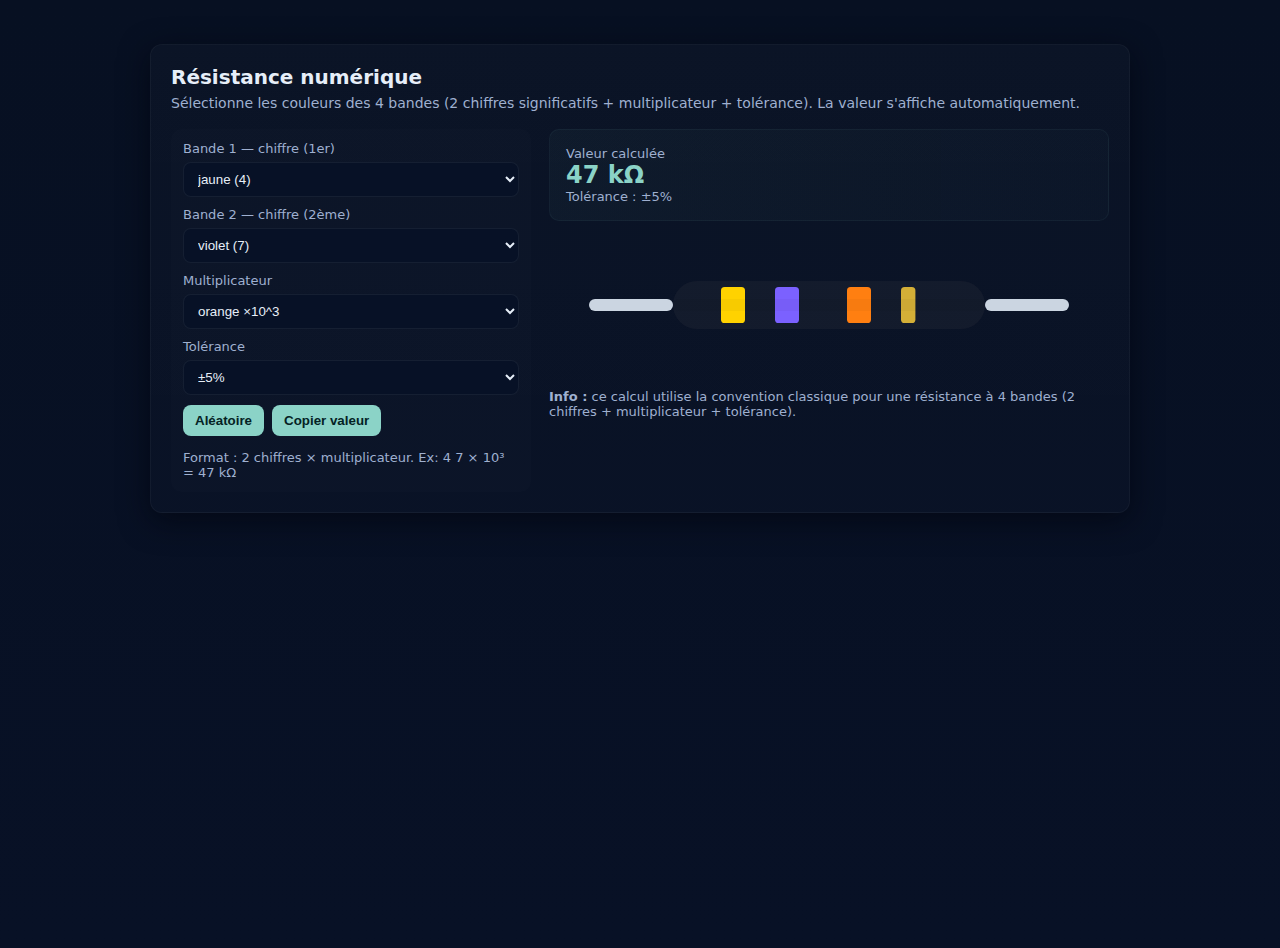
<file: Code/index.html>
<!doctype html>
<html lang="fr">
<head>
<meta charset="utf-8" />
<meta name="viewport" content="width=device-width,initial-scale=1" />
<title>Résistance numérique — Professeur Dérivus Approved</title>
<style>
  :root{
    --bg:#0f1724; --card:#0b1220; --text:#e6eef8; --muted:#9fb0d0;
    --accent:#8bd3c7;
  }
  body{
    margin:0; font-family:Inter,ui-sans-serif,system-ui,Segoe UI,Roboto,"Helvetica Neue",Arial;
    background:linear-gradient(180deg,#071022 0%, #081126 100%); color:var(--text);
    display:flex; align-items:flex-start; justify-content:center; padding:24px;
    min-height:100vh;
  }
  .wrap{width:980px; max-width:96%; margin:20px auto;}
  .card{background:linear-gradient(180deg, rgba(255,255,255,0.02), rgba(255,255,255,0.01));
        border:1px solid rgba(255,255,255,0.04); padding:20px; border-radius:12px; box-shadow:0 8px 30px rgba(3,6,15,0.7);}
  h1{margin:0 0 6px 0; font-size:20px;}
  p.lead{margin:0 0 18px 0; color:var(--muted); font-size:14px;}
  .grid{display:grid; grid-template-columns:360px 1fr; gap:18px;}
  .controls{padding:12px; background:rgba(255,255,255,0.01); border-radius:10px;}
  label{display:block; font-size:13px; color:var(--muted); margin-bottom:6px;}
  select{width:100%; padding:8px 10px; border-radius:8px; border:1px solid rgba(255,255,255,0.06); background:#071126; color:var(--text);}
  .res-out{padding:16px; border-radius:10px; background:linear-gradient(90deg, rgba(139,211,199,0.04), rgba(139,211,199,0.02)); border:1px solid rgba(139,211,199,0.06); margin-bottom:12px;}
  .big{font-size:24px; font-weight:700; color:var(--accent);}
  .small{color:var(--muted); font-size:13px;}
  .svg-wrap{display:flex; align-items:center; justify-content:center; padding:12px;}
  svg.resistor{width:100%; max-width:520px; height:120px;}
  .btn{display:inline-block;padding:8px 12px;border-radius:8px;background:var(--accent);color:#042224;font-weight:600;border:none;cursor:pointer;}
  .footer{margin-top:14px;color:var(--muted);font-size:13px;}
  .row{display:flex;gap:8px;align-items:center;margin-top:10px;}
  @media (max-width:800px){ .grid{grid-template-columns:1fr;}}
</style>
</head>
<body>
<div class="wrap">
  <div class="card">
    <h1>Résistance numérique</h1>
    <p class="lead">Sélectionne les couleurs des 4 bandes (2 chiffres significatifs + multiplicateur + tolérance). La valeur s'affiche automatiquement.</p>

    <div class="grid">
      <div class="controls">
        <div>
          <label for="b1">Bande 1 — chiffre (1er)</label>
          <select id="b1" aria-label="Bande 1"></select>
        </div>
        <div style="height:10px"></div>
        <div>
          <label for="b2">Bande 2 — chiffre (2ème)</label>
          <select id="b2" aria-label="Bande 2"></select>
        </div>
        <div style="height:10px"></div>
        <div>
          <label for="mult">Multiplicateur</label>
          <select id="mult" aria-label="Multiplicateur"></select>
        </div>
        <div style="height:10px"></div>
        <div>
          <label for="tol">Tolérance</label>
          <select id="tol" aria-label="Tolérance"></select>
        </div>

        <div class="row">
          <button id="random" class="btn" title="Couleurs aléatoires">Aléatoire</button>
          <button id="copy" class="btn" title="Copier la valeur">Copier valeur</button>
        </div>

        <div class="footer">
          <p style="margin:6px 0 0 0">Format : 2 chiffres × multiplicateur. Ex: <span class="small">4 7 × 10³ = 47 kΩ</span></p>
        </div>
      </div>

      <div>
        <div class="res-out">
          <div class="small">Valeur calculée</div>
          <div id="value" class="big">-- Ω</div>
          <div id="tolText" class="small">Tolérance : --</div>
        </div>

        <div class="svg-wrap">
          <!-- SVG résistance stylisée avec 4 anneaux modifiables -->
          <svg class="resistor" viewBox="0 0 800 200" xmlns="http://www.w3.org/2000/svg" role="img" aria-label="Représentation graphique de la résistance">
            <defs>
              <filter id="shadow" x="-50%" y="-50%" width="200%" height="200%">
                <feDropShadow dx="0" dy="6" stdDeviation="10" flood-opacity="0.25"/>
              </filter>
            </defs>

            <!-- left wire -->
            <rect x="0" y="90" width="140" height="20" rx="10" fill="#cbd5e1"/>
            <!-- body -->
            <g transform="translate(140,60)">
              <rect x="0" y="0" width="520" height="80" rx="40" fill="#fff" opacity="0.03" stroke="rgba(255,255,255,0.06)"/>
              <!-- gold shadow -->
              <rect x="0" y="0" width="520" height="80" rx="40" fill="#37241b" opacity="0.06"/>
              <!-- 4 bands -->
              <rect id="band1" x="80"  y="10" width="40" height="60" rx="6"/>
              <rect id="band2" x="170" y="10" width="40" height="60" rx="6"/>
              <rect id="band3" x="290" y="10" width="40" height="60" rx="6"/>
              <rect id="band4" x="380" y="10" width="24" height="60" rx="6"/>
              <!-- decoration -->
              <rect x="0" y="30" width="520" height="20" rx="10" fill="rgba(0,0,0,0.03)"/>
            </g>
            <!-- right wire -->
            <rect x="660" y="90" width="140" height="20" rx="10" fill="#cbd5e1"/>
          </svg>
        </div>

        <div style="margin-top:12px;color:var(--muted);font-size:13px">
          <strong>Info :</strong> ce calcul utilise la convention classique pour une résistance à 4 bandes (2 chiffres + multiplicateur + tolérance).
        </div>
      </div>
    </div>
  </div>
</div>

<script>
(() => {
  // Couleurs et table de correspondance
  const colorData = [
    {name:'noir',    hex:'#000000', value:0,  mult:1},
    {name:'marron',  hex:'#8b4513', value:1,  mult:10},
    {name:'rouge',   hex:'#d7263d', value:2,  mult:100},
    {name:'orange',  hex:'#ff7f11', value:3,  mult:1_000},
    {name:'jaune',   hex:'#ffd200', value:4,  mult:10_000},
    {name:'vert',    hex:'#2ecc71', value:5,  mult:100_000},
    {name:'bleu',    hex:'#1e90ff', value:6,  mult:1_000_000},
    {name:'violet',  hex:'#7b61ff', value:7,  mult:10_000_000},
    {name:'gris',    hex:'#9ca3af', value:8,  mult:100_000_000},
    {name:'blanc',   hex:'#ffffff', value:9,  mult:1_000_000_000}
  ];

  const multExtras = [
    {name:'or',  hex:'#d4af37', mult:0.1},
    {name:'argent', hex:'#c0c0c0', mult:0.01}
  ];

  const tolData = [
    {name:'±1%', hex:'#7b61ff', text:'±1%'},
    {name:'±2%', hex:'#c0c0c0', text:'±2%'},
    {name:'±5%', hex:'#d4af37', text:'±5%'},
    {name:'±10%', hex:'#ffffff', text:'±10%'},
    {name:'±0.5%', hex:'#b565a7', text:'±0.5%'}
  ];

  // Select elements
  const selB1 = document.getElementById('b1');
  const selB2 = document.getElementById('b2');
  const selMult = document.getElementById('mult');
  const selTol = document.getElementById('tol');
  const valEl = document.getElementById('value');
  const tolEl = document.getElementById('tolText');
  const band1 = document.getElementById('band1');
  const band2 = document.getElementById('band2');
  const band3 = document.getElementById('band3');
  const band4 = document.getElementById('band4'); // tolerance

  // Remplir selects
  function option(el, text, value, styleHex){
    const o = document.createElement('option');
    o.textContent = text;
    o.value = value;
    if(styleHex) o.dataset.hex = styleHex;
    el.appendChild(o);
  }

  colorData.forEach(c => {
    option(selB1, c.name + ' ('+c.value+')', c.value, c.hex);
    option(selB2, c.name + ' ('+c.value+')', c.value, c.hex);
    option(selMult, c.name + ' ×10^' + c.value, c.mult, c.hex);
  });

  multExtras.forEach(m => option(selMult, m.name + ' (×' + m.mult + ')', m.mult, m.hex));
  tolData.forEach(t => option(selTol, t.text, t.text, t.hex));

  // set defaults
  selB1.value = '4'; // jaune
  selB2.value = '7'; // vert maybe? but 7 is violet. Let's set common 4 7 = 47
  // Actually ensure values exist: we used numeric values as strings.
  // We'll select by index to avoid mismatch:
  selB1.selectedIndex = 4; // jaune (4)
  selB2.selectedIndex = 7; // violet (7) -> 47
  selMult.selectedIndex = 3; // x1_000 (orange)
  selTol.selectedIndex = 2; // ±5%

  // Update visual color of options (not supported everywhere) and SVG bands
  function update() {
    // get numeric digits
    const d1 = parseInt(selB1.value, 10);
    const d2 = parseInt(selB2.value, 10);
    const mult = parseFloat(selMult.value);
    const tol = selTol.value;

    // compute value: (d1*10 + d2) * mult
    const raw = (d1*10 + d2) * mult;

    // format
    function fmt(n){
      if (n >= 1_000_000) return (n/1_000_000).toFixed(n%1_000_000===0?0:2) + ' MΩ';
      if (n >= 1_000) return (n/1_000).toFixed(n%1_000===0?0:2) + ' kΩ';
      return n.toFixed(n%1===0?0:2) + ' Ω';
    }
    // special: if raw >= 1e9, show in GΩ
    let display = '';
    if (raw >= 1_000_000_000) display = (raw/1_000_000_000).toFixed(2) + ' GΩ';
    else display = fmt(raw);

    valEl.textContent = display;
    tolEl.textContent = 'Tolérance : ' + tol;

    // set colors on bands:
    // find hex for d1,d2, multiplier and tol
    const col1 = colorData.find(c => c.value === d1)?.hex || '#000';
    const col2 = colorData.find(c => c.value === d2)?.hex || '#000';
    // multiplier: could match colorData.mult OR multExtras
    let colMult = '#333';
    const mFound = colorData.find(c => c.mult === mult);
    if(mFound) colMult = mFound.hex;
    else {
      const mEx = multExtras.find(me => me.mult === mult);
      if(mEx) colMult = mEx.hex;
    }
    // tolerance color
    const tolHex = (() => {
      const t = tolData.find(ti => ti.text === tol);
      return t ? t.hex : '#fff';
    })();

    band1.setAttribute('fill', col1);
    band2.setAttribute('fill', col2);
    band3.setAttribute('fill', colMult);
    band4.setAttribute('fill', tolHex);
  }

  // initial update
  update();

  // listeners
  [selB1, selB2, selMult, selTol].forEach(s => s.addEventListener('change', update));

  // random button
  document.getElementById('random').addEventListener('click', () => {
    const r1 = Math.floor(Math.random()*10);
    const r2 = Math.floor(Math.random()*10);
    const rMultIdx = Math.floor(Math.random()*(selMult.options.length));
    const rTolIdx = Math.floor(Math.random()*(selTol.options.length));
    selB1.selectedIndex = r1;
    selB2.selectedIndex = r2;
    selMult.selectedIndex = rMultIdx;
    selTol.selectedIndex = rTolIdx;
    update();
  });

  // copy value
  document.getElementById('copy').addEventListener('click', async () => {
    const text = valEl.textContent + ' ' + tolEl.textContent;
    try{
      await navigator.clipboard.writeText(text);
      const old = document.getElementById('copy').textContent;
      document.getElementById('copy').textContent = 'Copié !';
      setTimeout(()=> document.getElementById('copy').textContent = old, 1200);
    }catch(e){
      alert('Impossible de copier automatiquement — copie manuelle :\\n' + text);
    }
  });

  // Accessibility: keyboard updates
  [selB1, selB2, selMult, selTol].forEach(s => {
    s.addEventListener('input', update);
  });

})();
</script>
</body>
</html>
</file>
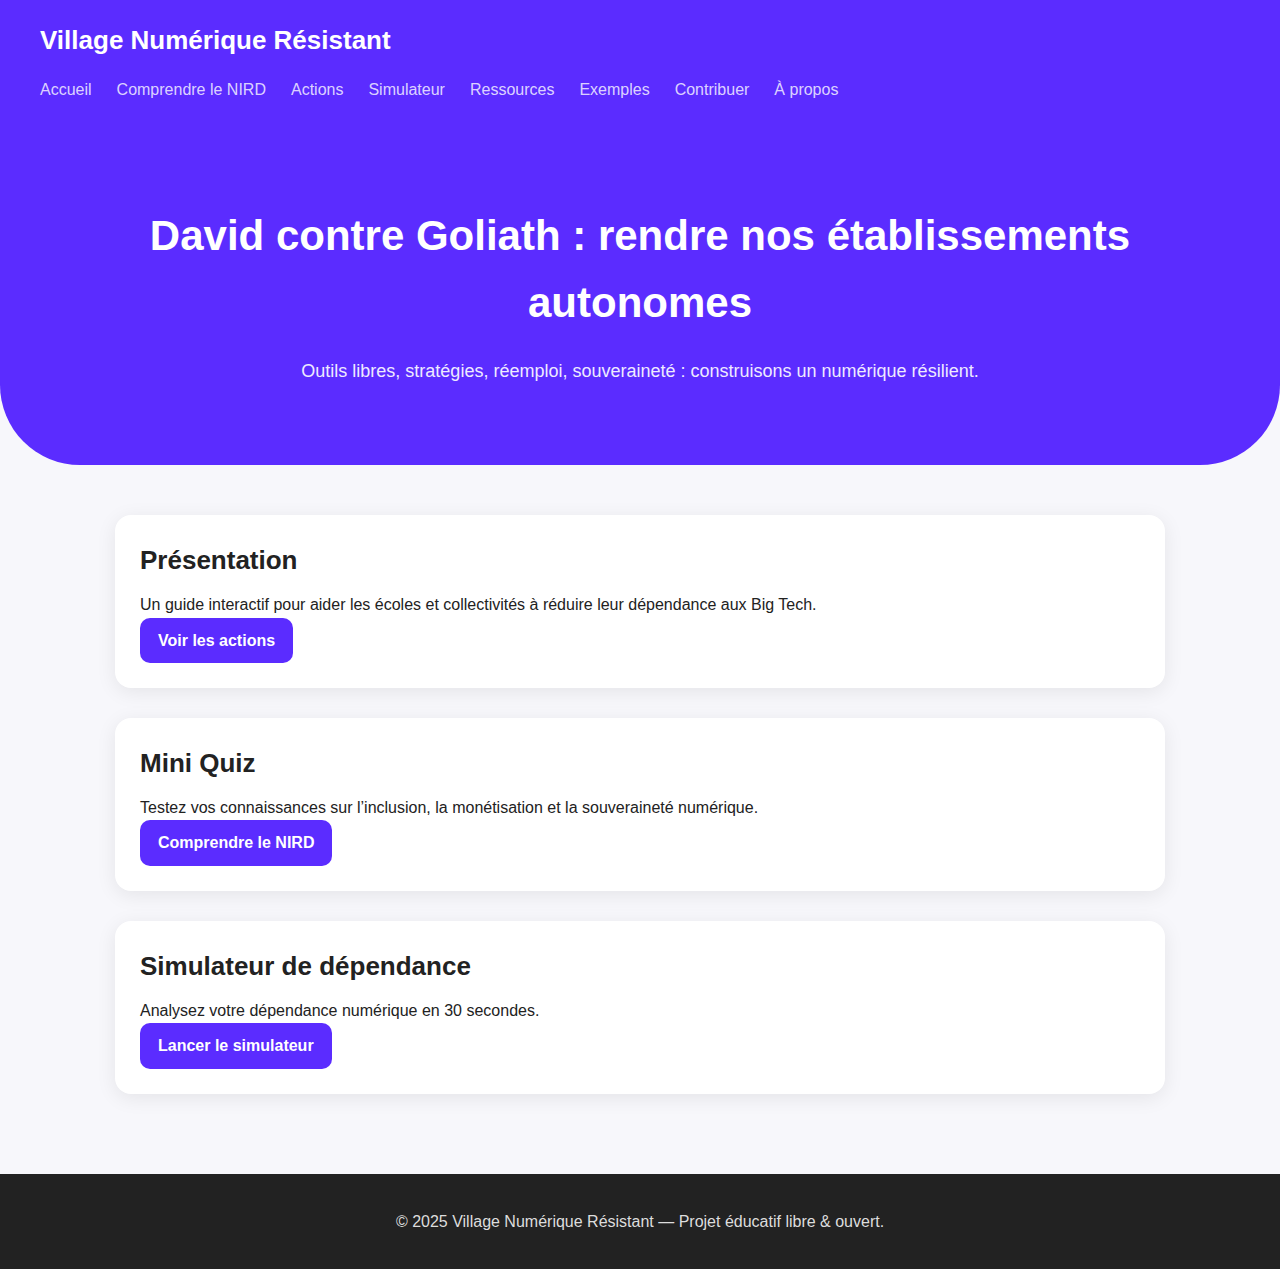
<file: index/index.html>
<!DOCTYPE html>
<html lang="fr">
<head>
    <meta charset="UTF-8">
    <meta name="viewport" content="width=device-width, initial-scale=1.0">
    <title>Village Numérique Résistant</title>
    <link rel="stylesheet" href="css/style.css">
</head>
<body>

    <header>
        <div class="logo">Village Numérique Résistant</div>
        <nav>
            <ul>
                <li><a href="index.html">Accueil</a></li>
                <li><a href="nird.html">Comprendre le NIRD</a></li>
                <li><a href="actions.html">Actions</a></li>
                <li><a href="simulateur.html">Simulateur</a></li>
                <li><a href="ressources.html">Ressources</a></li>
                <li><a href="etablissements.html">Exemples</a></li>
                <li><a href="contribute.html">Contribuer</a></li>
                <li><a href="apropos.html">À propos</a></li>
            </ul>
        </nav>
    </header>

    <section class="hero">
        <h1>David contre Goliath : rendre nos établissements autonomes</h1>
        <p>Outils libres, stratégies, réemploi, souveraineté : construisons un numérique résilient.</p>
    </section>

    <main>
        <div class="card">
            <h2>Présentation</h2>
            <p>Un guide interactif pour aider les écoles et collectivités à réduire leur dépendance aux Big Tech.</p>
            <a href="actions.html" class="btn">Voir les actions</a>
        </div>

        <div class="card">
            <h2>Mini Quiz</h2>
            <p>Testez vos connaissances sur l’inclusion, la monétisation et la souveraineté numérique.</p>
            <a href="nird.html" class="btn">Comprendre le NIRD</a>
        </div>

        <div class="card">
            <h2>Simulateur de dépendance</h2>
            <p>Analysez votre dépendance numérique en 30 secondes.</p>
            <a href="simulateur.html" class="btn">Lancer le simulateur</a>
        </div>
    </main>

    <footer>
        © 2025 Village Numérique Résistant — Projet éducatif libre & ouvert.
    </footer>

</body>
</html>
</file>
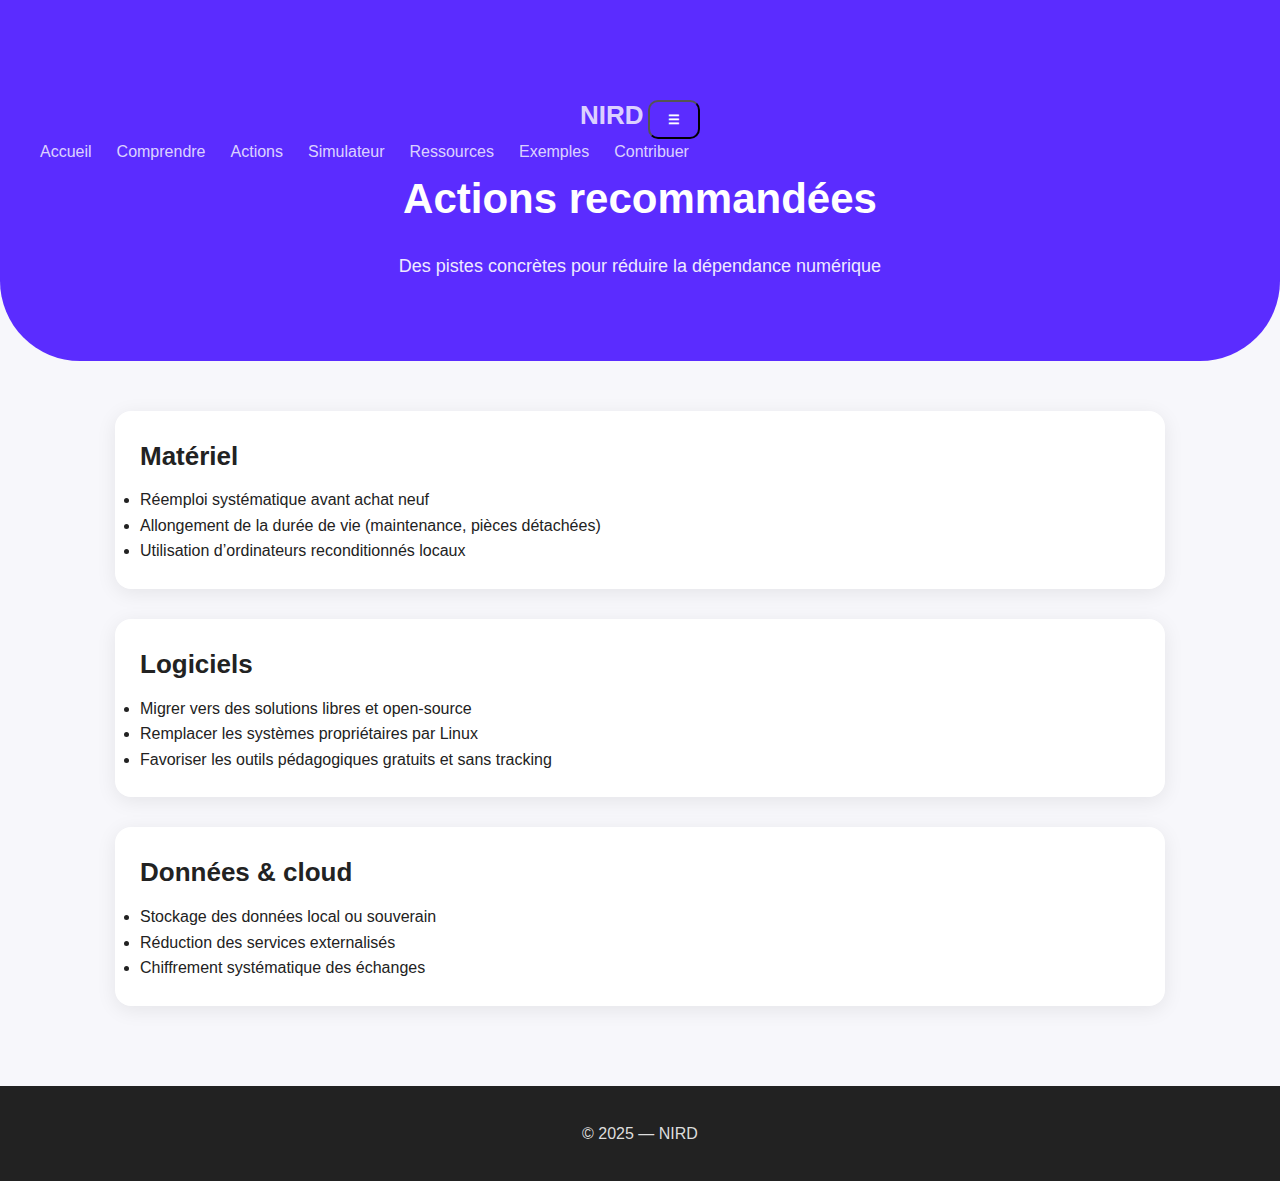
<file: index/actions.html>
<!DOCTYPE html>
<html lang="fr">
<head>
    <meta charset="UTF-8">
    <meta name="viewport" content="width=device-width, initial-scale=1.0">
    <title>Actions recommandées</title>
    <link rel="stylesheet" href="css/style.css">
</head>

<body>

<header class="hero small">
    <nav class="navbar">
        <a href="index.html" class="logo">NIRD</a>
        <button class="menu-btn" onclick="toggleMenu()">☰</button>
        <ul id="menu" class="menu">
            <li><a href="index.html">Accueil</a></li>
            <li><a href="nird.html">Comprendre</a></li>
            <li><a href="actions.html" class="active">Actions</a></li>
            <li><a href="simulateur.html">Simulateur</a></li>
            <li><a href="ressources.html">Ressources</a></li>
            <li><a href="etablissements.html">Exemples</a></li>
            <li><a href="contribute.html">Contribuer</a></li>
        </ul>
    </nav>

    <div class="hero-content">
        <h1>Actions recommandées</h1>
        <p>Des pistes concrètes pour réduire la dépendance numérique</p>
    </div>
</header>

<main class="container">

    <section class="card">
        <h2>Matériel</h2>
        <ul>
            <li>Réemploi systématique avant achat neuf</li>
            <li>Allongement de la durée de vie (maintenance, pièces détachées)</li>
            <li>Utilisation d’ordinateurs reconditionnés locaux</li>
        </ul>
    </section>

    <section class="card">
        <h2>Logiciels</h2>
        <ul>
            <li>Migrer vers des solutions libres et open-source</li>
            <li>Remplacer les systèmes propriétaires par Linux</li>
            <li>Favoriser les outils pédagogiques gratuits et sans tracking</li>
        </ul>
    </section>

    <section class="card">
        <h2>Données & cloud</h2>
        <ul>
            <li>Stockage des données local ou souverain</li>
            <li>Réduction des services externalisés</li>
            <li>Chiffrement systématique des échanges</li>
        </ul>
    </section>

</main>

<footer class="footer">
    <p>© 2025 — NIRD</p>
</footer>

<script src="js/app.js"></script>
</body>
</html>
</file>
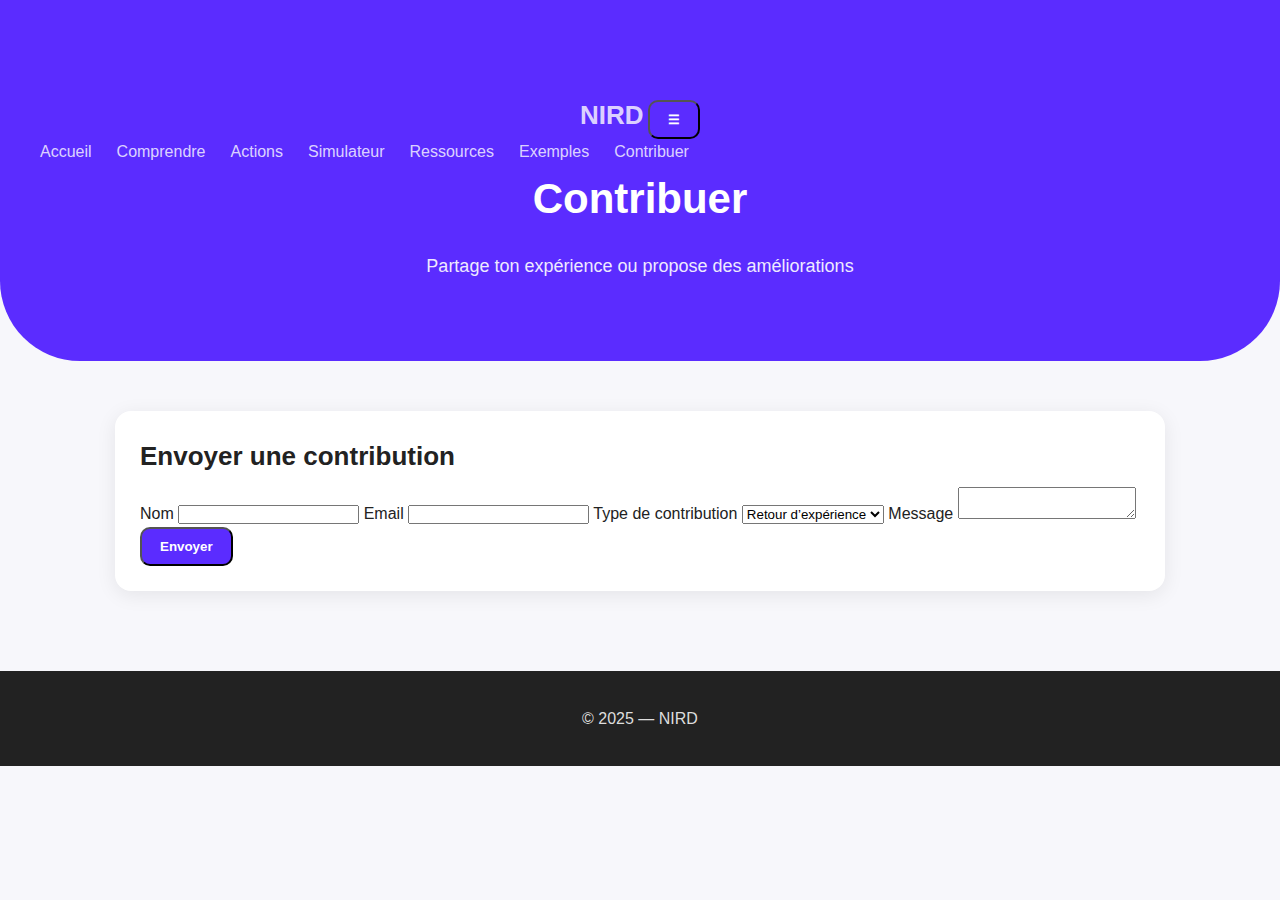
<file: index/contribute.html>
<!DOCTYPE html>
<html lang="fr">
<head>
    <meta charset="UTF-8">
    <meta name="viewport" content="width=device-width, initial-scale=1.0">
    <title>Contribuer</title>
    <link rel="stylesheet" href="css/style.css">
</head>

<body>

<header class="hero small">
    <nav class="navbar">
        <a href="index.html" class="logo">NIRD</a>
        <button class="menu-btn" onclick="toggleMenu()">☰</button>
        <ul id="menu" class="menu">
            <li><a href="index.html">Accueil</a></li>
            <li><a href="nird.html">Comprendre</a></li>
            <li><a href="actions.html">Actions</a></li>
            <li><a href="simulateur.html">Simulateur</a></li>
            <li><a href="ressources.html">Ressources</a></li>
            <li><a href="etablissements.html">Exemples</a></li>
            <li><a href="contribute.html" class="active">Contribuer</a></li>
        </ul>
    </nav>

    <div class="hero-content">
        <h1>Contribuer</h1>
        <p>Partage ton expérience ou propose des améliorations</p>
    </div>
</header>

<main class="container">

    <section class="card">
        <h2>Envoyer une contribution</h2>

        <form onsubmit="submitContrib(); return false;">
            <label>Nom</label>
            <input type="text" id="cname">

            <label>Email</label>
            <input type="email" id="cemail">

            <label>Type de contribution</label>
            <select id="ctype">
                <option value="retour">Retour d’expérience</option>
                <option value="idée">Idée d’amélioration</option>
                <option value="ressource">Nouvelle ressource</option>
            </select>

            <label>Message</label>
            <textarea id="cmsg"></textarea>

            <button class="btn">Envoyer</button>

            <p id="contrib-res" class="msg"></p>
        </form>
    </section>

</main>

<footer class="footer">
    <p>© 2025 — NIRD</p>
</footer>

<script src="js/app.js"></script>
</body>
</html>
</file>
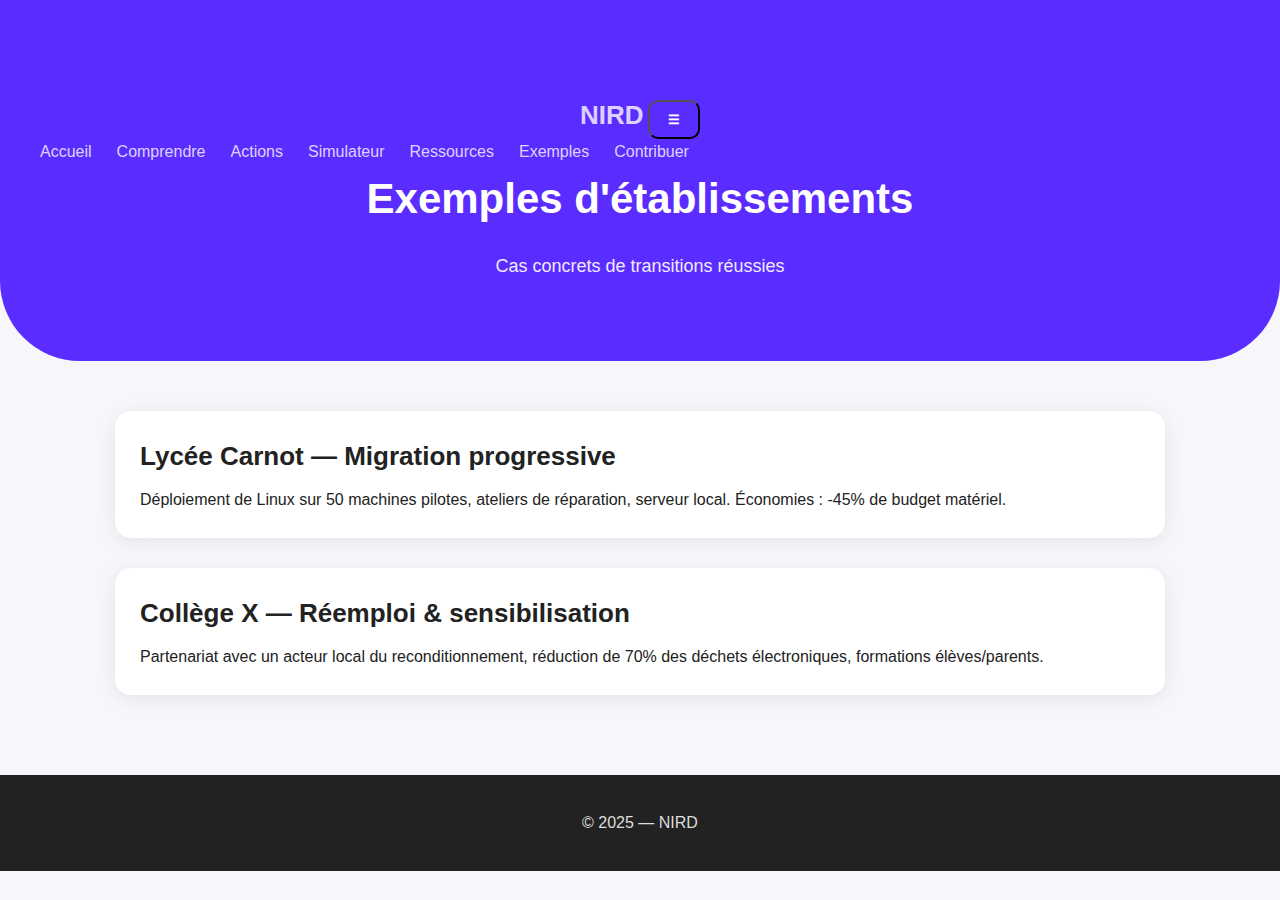
<file: index/etablissements.html>
<!DOCTYPE html>
<html lang="fr">
<head>
    <meta charset="UTF-8">
    <meta name="viewport" content="width=device-width, initial-scale=1.0">
    <title>Exemples d'établissements</title>
    <link rel="stylesheet" href="css/style.css">
</head>

<body>

<header class="hero small">
    <nav class="navbar">
        <a href="index.html" class="logo">NIRD</a>
        <button class="menu-btn" onclick="toggleMenu()">☰</button>
        <ul id="menu" class="menu">
            <li><a href="index.html">Accueil</a></li>
            <li><a href="nird.html">Comprendre</a></li>
            <li><a href="actions.html">Actions</a></li>
            <li><a href="simulateur.html">Simulateur</a></li>
            <li><a href="ressources.html">Ressources</a></li>
            <li><a href="etablissements.html" class="active">Exemples</a></li>
            <li><a href="contribute.html">Contribuer</a></li>
        </ul>
    </nav>

    <div class="hero-content">
        <h1>Exemples d'établissements</h1>
        <p>Cas concrets de transitions réussies</p>
    </div>
</header>

<main class="container">

    <section class="card">
        <h2>Lycée Carnot — Migration progressive</h2>
        <p>
            Déploiement de Linux sur 50 machines pilotes, ateliers de réparation, serveur local.
            Économies : -45% de budget matériel.
        </p>
    </section>

    <section class="card">
        <h2>Collège X — Réemploi & sensibilisation</h2>
        <p>
            Partenariat avec un acteur local du reconditionnement, réduction de 70% des déchets électroniques,
            formations élèves/parents.
        </p>
    </section>

</main>

<footer class="footer">
    <p>© 2025 — NIRD</p>
</footer>

<script src="js/app.js"></script>
</body>
</html>
</file>
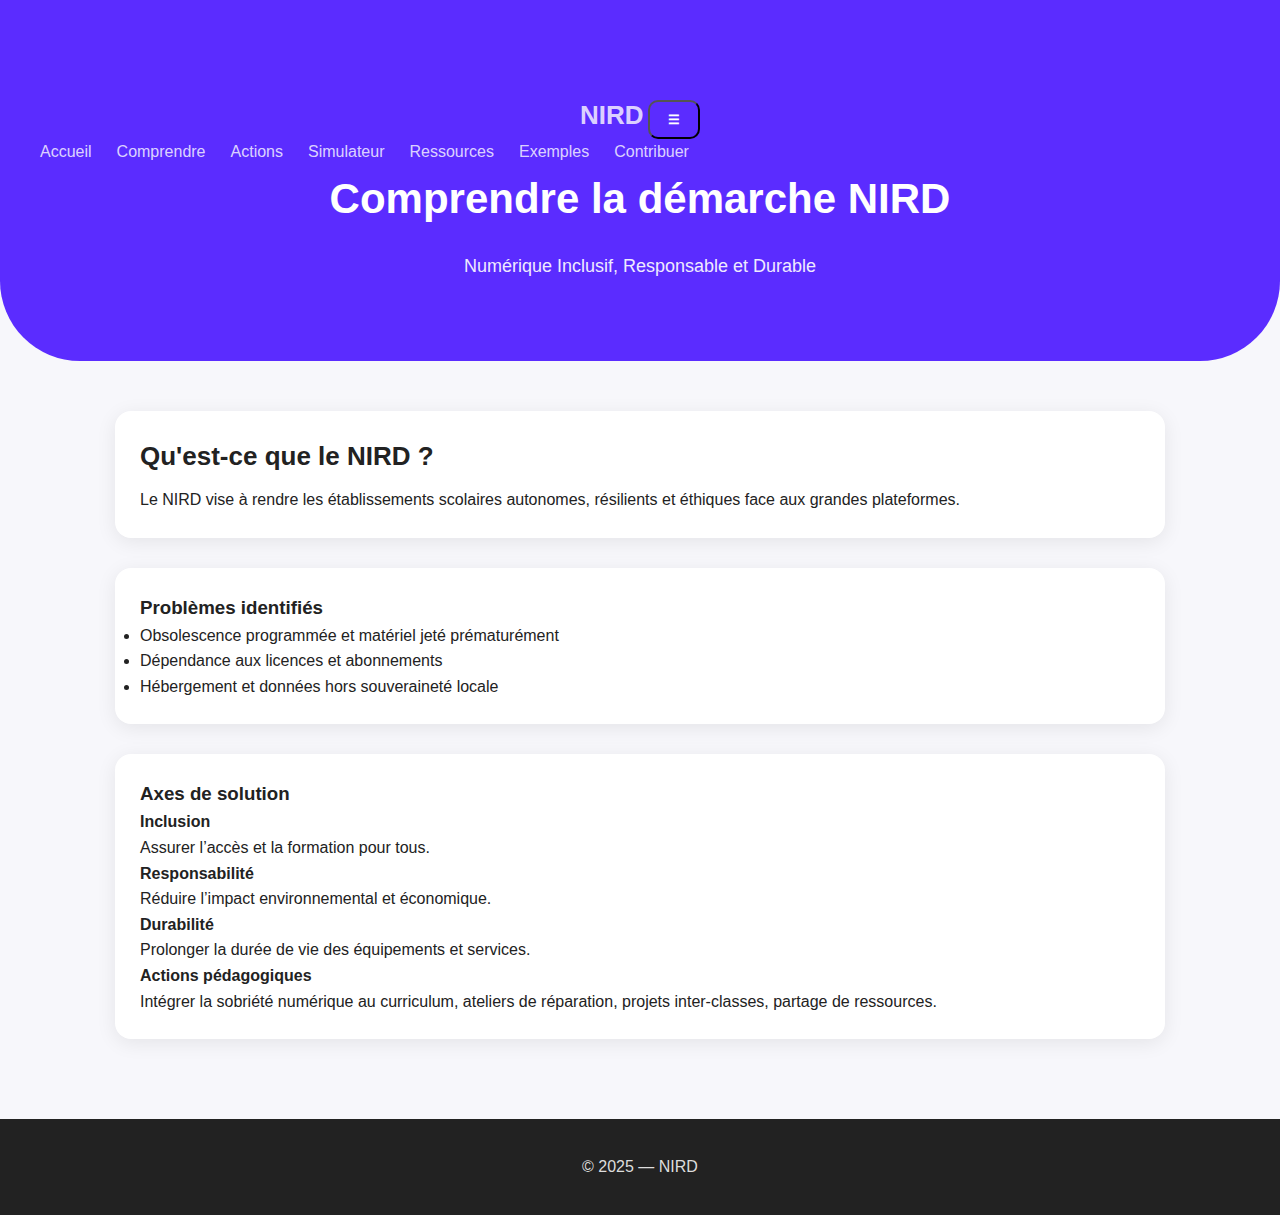
<file: index/nird.html>
<!DOCTYPE html>
<html lang="fr">
<head>
    <meta charset="UTF-8">
    <meta name="viewport" content="width=device-width, initial-scale=1.0">
    <title>Comprendre le NIRD</title>
    <link rel="stylesheet" href="css/style.css">
</head>

<body>

<header class="hero small">
    <nav class="navbar">
        <a href="index.html" class="logo">NIRD</a>

        <button class="menu-btn" onclick="toggleMenu()">☰</button>

        <ul id="menu" class="menu">
            <li><a href="index.html">Accueil</a></li>
            <li><a href="nird.html" class="active">Comprendre</a></li>
            <li><a href="actions.html">Actions</a></li>
            <li><a href="simualteur.html">Simulateur</a></li>
            <li><a href="ressources.html">Ressources</a></li>
            <li><a href="etablissements.html">Exemples</a></li>
            <li><a href="contribute.html">Contribuer</a></li>
        </ul>
    </nav>

    <div class="hero-content">
        <h1>Comprendre la démarche NIRD</h1>
        <p>Numérique Inclusif, Responsable et Durable</p>
    </div>
</header>

<main class="container">

    <section class="card">
        <h2>Qu'est-ce que le NIRD ?</h2>
        <p>
            Le NIRD vise à rendre les établissements scolaires autonomes, résilients et éthiques face aux grandes plateformes.
        </p>
    </section>

    <section class="card">
        <h3>Problèmes identifiés</h3>
        <ul>
            <li>Obsolescence programmée et matériel jeté prématurément</li>
            <li>Dépendance aux licences et abonnements</li>
            <li>Hébergement et données hors souveraineté locale</li>
        </ul>
    </section>

    <section class="card">
        <h3>Axes de solution</h3>

        <h4>Inclusion</h4>
        <p>Assurer l’accès et la formation pour tous.</p>

        <h4>Responsabilité</h4>
        <p>Réduire l’impact environnemental et économique.</p>

        <h4>Durabilité</h4>
        <p>Prolonger la durée de vie des équipements et services.</p>

        <h4>Actions pédagogiques</h4>
        <p>
            Intégrer la sobriété numérique au curriculum, ateliers de réparation, projets inter-classes, partage de ressources.
        </p>
    </section>

</main>

<footer class="footer">
    <p>© 2025 — NIRD</p>
</footer>

<script src="js/app.js"></script>
</body>
</html>
</file>
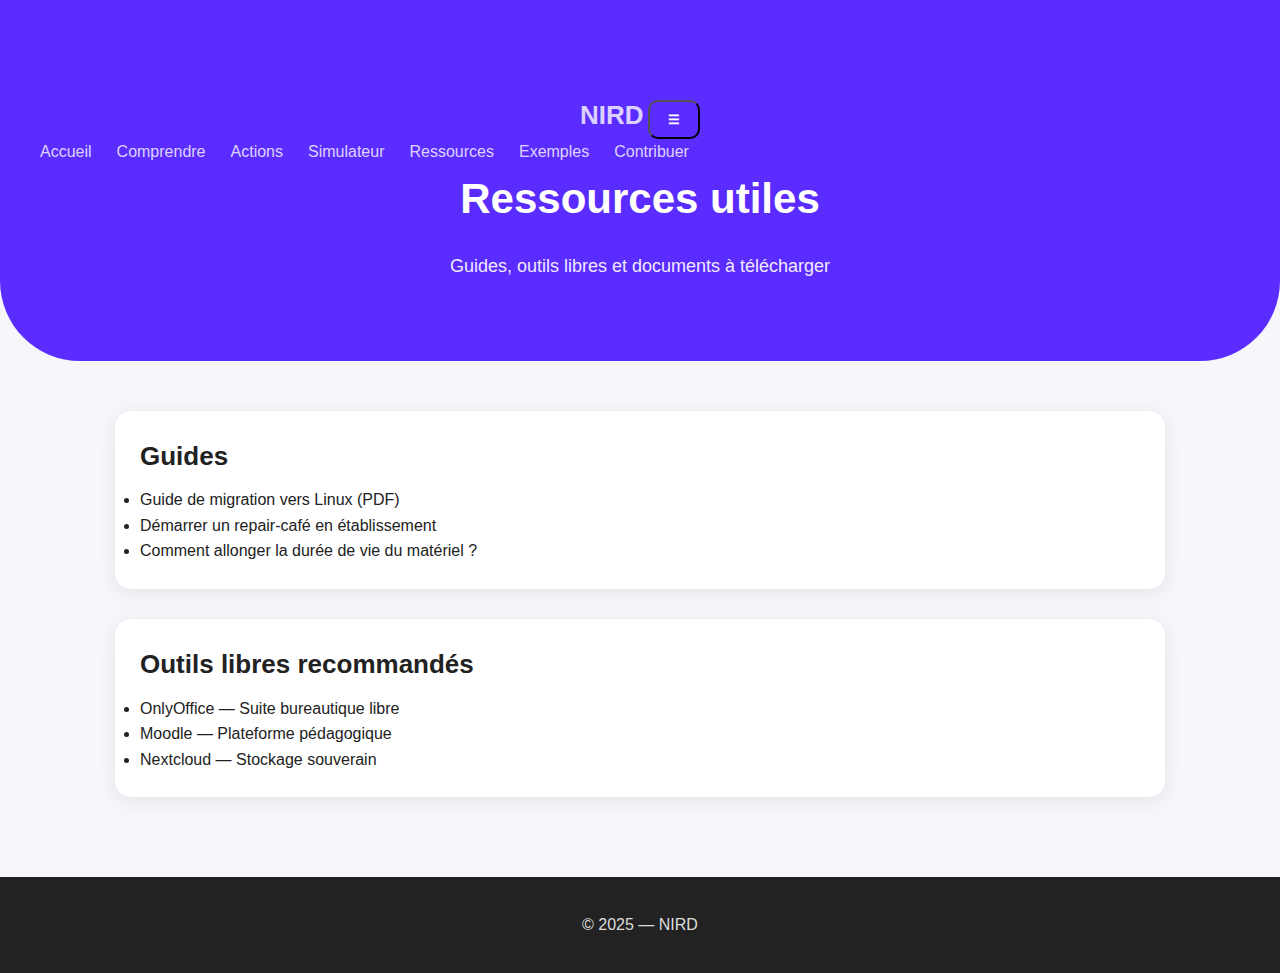
<file: index/ressources.html>
<!DOCTYPE html>
<html lang="fr">
<head>
    <meta charset="UTF-8">
    <meta name="viewport" content="width=device-width, initial-scale=1.0">
    <title>Ressources</title>
    <link rel="stylesheet" href="css/style.css">
</head>

<body>

<header class="hero small">
    <nav class="navbar">
        <a href="index.html" class="logo">NIRD</a>
        <button class="menu-btn" onclick="toggleMenu()">☰</button>
        <ul id="menu" class="menu">
            <li><a href="index.html">Accueil</a></li>
            <li><a href="nird.html">Comprendre</a></li>
            <li><a href="actions.html">Actions</a></li>
            <li><a href="simulateur.html">Simulateur</a></li>
            <li><a href="ressources.html" class="active">Ressources</a></li>
            <li><a href="etablissements.html">Exemples</a></li>
            <li><a href="contribute.html">Contribuer</a></li>
        </ul>
    </nav>

    <div class="hero-content">
        <h1>Ressources utiles</h1>
        <p>Guides, outils libres et documents à télécharger</p>
    </div>
</header>

<main class="container">

    <section class="card">
        <h2>Guides</h2>
        <ul>
            <li>Guide de migration vers Linux (PDF)</li>
            <li>Démarrer un repair-café en établissement</li>
            <li>Comment allonger la durée de vie du matériel ?</li>
        </ul>
    </section>

    <section class="card">
        <h2>Outils libres recommandés</h2>
        <ul>
            <li>OnlyOffice — Suite bureautique libre</li>
            <li>Moodle — Plateforme pédagogique</li>
            <li>Nextcloud — Stockage souverain</li>
        </ul>
    </section>

</main>

<footer class="footer">
    <p>© 2025 — NIRD</p>
</footer>

<script src="js/app.js"></script>
</body>
</html>
</file>
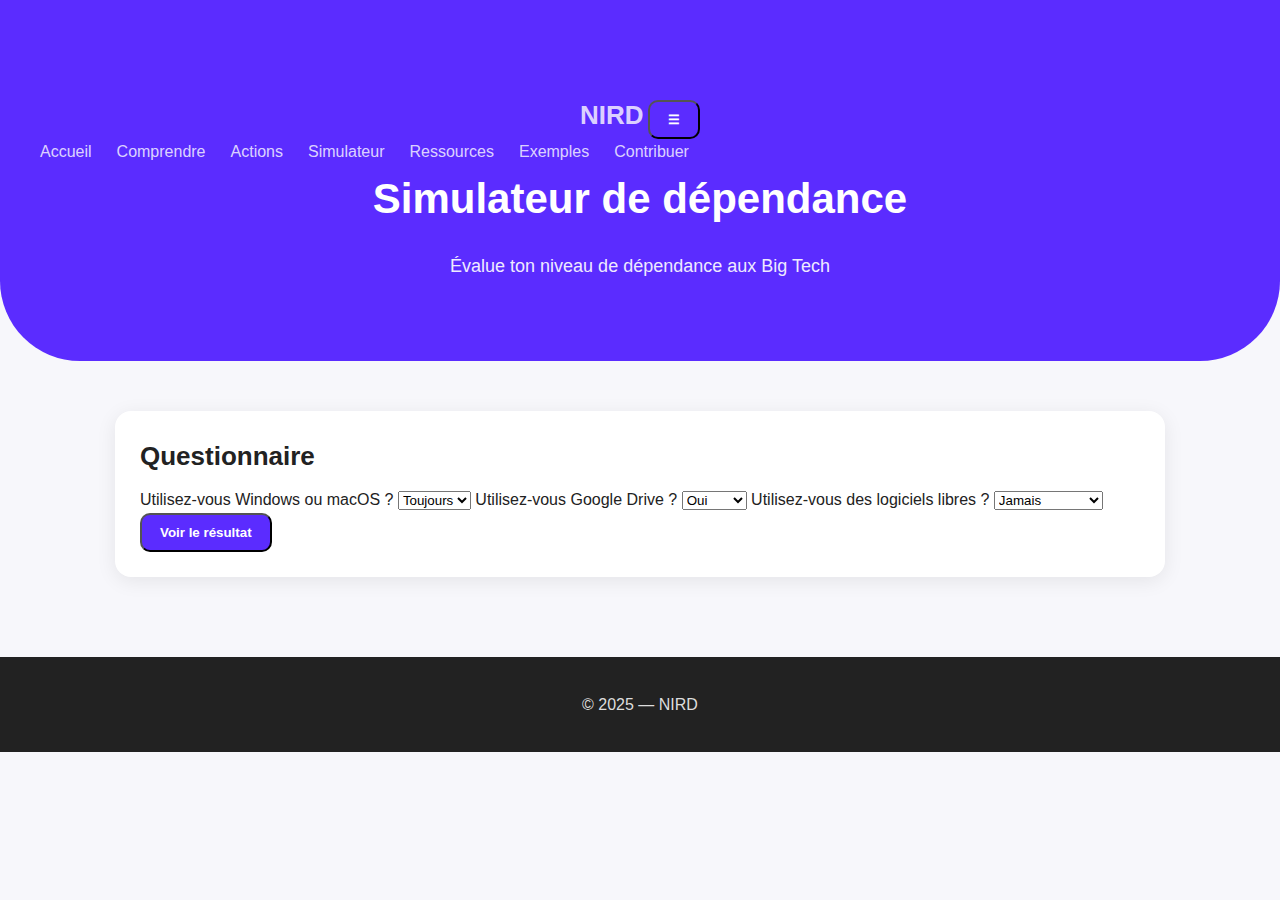
<file: index/simulateur.html>
<!DOCTYPE html>
<html lang="fr">
<head>
    <meta charset="UTF-8">
    <meta name="viewport" content="width=device-width, initial-scale=1.0">
    <title>Simulateur de dépendance</title>
    <link rel="stylesheet" href="css/style.css">
</head>

<body>

<header class="hero small">
    <nav class="navbar">
        <a href="index.html" class="logo">NIRD</a>
        <button class="menu-btn" onclick="toggleMenu()">☰</button>
        <ul id="menu" class="menu">
            <li><a href="index.html">Accueil</a></li>
            <li><a href="nird.html">Comprendre</a></li>
            <li><a href="actions.html">Actions</a></li>
            <li><a href="simulateur.html" class="active">Simulateur</a></li>
            <li><a href="ressources.html">Ressources</a></li>
            <li><a href="etablissements.html">Exemples</a></li>
            <li><a href="contribute.html">Contribuer</a></li>
        </ul>
    </nav>

    <div class="hero-content">
        <h1>Simulateur de dépendance</h1>
        <p>Évalue ton niveau de dépendance aux Big Tech</p>
    </div>
</header>

<main class="container">

    <section class="card">
        <h2>Questionnaire</h2>

        <form onsubmit="runSim(); return false;">
            <label>Utilisez-vous Windows ou macOS ?</label>
            <select id="q1">
                <option value="2">Toujours</option>
                <option value="1">Parfois</option>
                <option value="0">Jamais</option>
            </select>

            <label>Utilisez-vous Google Drive ?</label>
            <select id="q2">
                <option value="2">Oui</option>
                <option value="1">Un peu</option>
                <option value="0">Non</option>
            </select>

            <label>Utilisez-vous des logiciels libres ?</label>
            <select id="q3">
                <option value="0">Jamais</option>
                <option value="1">Parfois</option>
                <option value="2">Régulièrement</option>
            </select>

            <button class="btn">Voir le résultat</button>

            <div id="sim-res" class="msg"></div>
        </form>
    </section>

</main>

<footer class="footer">
    <p>© 2025 — NIRD</p>
</footer>

<script src="js/app.js"></script>
</body>
</html>
</file>
<file: index/css/style.css>
* {
    margin: 0;
    padding: 0;
    box-sizing: border-box;
}

body {
    font-family: "Inter", Arial, sans-serif;
    background: #f7f7fb;
    color: #222;
    line-height: 1.6;
}
header {
    background: #5b2cff;
    color: white;
    padding: 20px 40px;
}

header .logo {
    font-size: 26px;
    font-weight: 700;
}

nav {
    margin-top: 15px;
}

nav ul {
    list-style: none;
    display: flex;
    gap: 25px;
}

nav a {
    color: #ffffffcc;
    text-decoration: none;
    font-size: 16px;
    font-weight: 500;
}

nav a:hover {
    color: white;
}
.hero {
    background: #5b2cff;
    color: white;
    padding: 80px 40px;
    text-align: center;
    border-bottom-left-radius: 80px;
    border-bottom-right-radius: 80px;
}

.hero h1 {
    font-size: 42px;
    margin-bottom: 20px;
}

.hero p {
    font-size: 18px;
    opacity: 0.9;
}

main {
    max-width: 1100px;
    margin: 50px auto;
    padding: 0 25px;
}

.card {
    background: white;
    padding: 25px;
    border-radius: 16px;
    box-shadow: 0 4px 20px rgba(0,0,0,0.08);
    margin-bottom: 30px;
}

.card h2 {
    font-size: 26px;
    margin-bottom: 10px;
}

button, .btn {
    display: inline-block;
    padding: 10px 18px;
    background: #5b2cff;
    color: white;
    border-radius: 10px;
    text-decoration: none;
    font-weight: 600;
}

button:hover, .btn:hover {
    background: #4a23d8;
}

footer {
    margin-top: 80px;
    background: #222;
    color: #ddd;
    padding: 35px;
    text-align: center;
}
</file>
